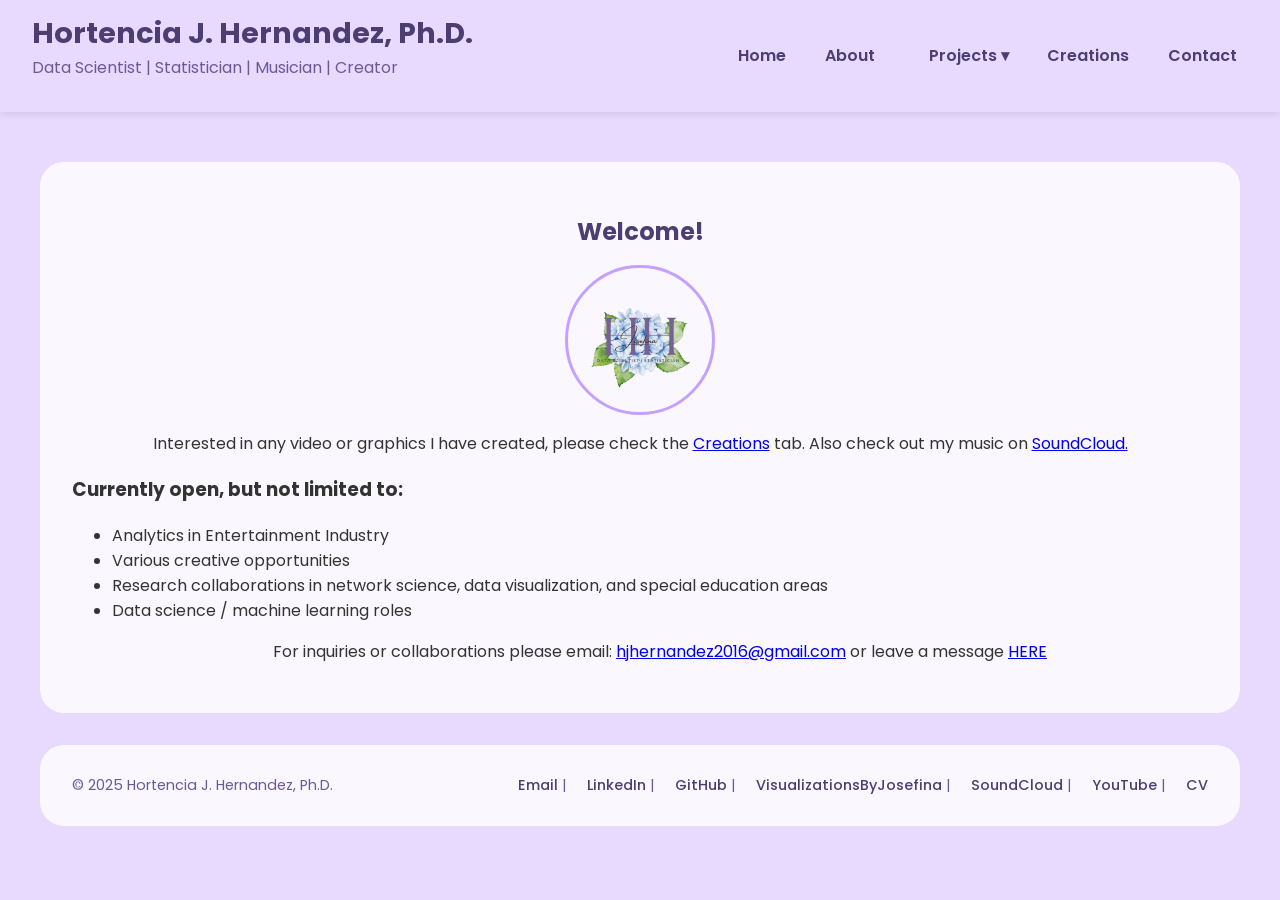
<file: index.html>
<html lang="en">
<head>
  <meta charset="UTF-8" />
  <meta name="viewport" content="width=device-width, initial-scale=1.0" />
  <title>Hortencia J. Hernandez, Ph.D. | Home</title>
  <link rel="stylesheet" href="style.css" />
  <link href="https://fonts.googleapis.com/css2?family=Poppins:wght@400;600&display=swap" rel="stylesheet">
</head>
<body>
<header>
  <div class="header-left">
    <h1>Hortencia J. Hernandez, Ph.D.</h1>
    <p class="subtitle">Data Scientist | Statistician | Musician | Creator</p>
  </div>

  <nav>
    <ul>
      <li><a href="index.html">Home</a></li>
      <li><a href="about.html">About</a></li>
      <li class="dropdown">
  <li class="dropdown">
        <a href="projects.html">Projects ▾</a>
        <ul class="dropdown-menu">
          <li><a href="projects.html#publications">Publications</a></li>
          <li><a href="projects.html#academic">Academic</a></li>
          <li><a href="projects.html#personal">Personal</a></li>
        </ul>
      </li>

      <li><a href="graphics.html">Creations</a></li>
      <li><a href="contact.html">Contact</a></li>
    </ul>
  </nav>
</header>


  <main>
    <section class="intro">
      <h2>Welcome!</h2>
      <img src="assets/images/Josefina - 2.PNG" alt="LOGO" class="profile-pic">

      <p>
        Interested in any video or graphics I have created, please check the <a href="graphics.html">Creations</a> tab. Also check out my music on <a href="https://soundcloud.com/musicadejosefina" target="_blank">SoundCloud. </a> 
        

<h3>Currently open, but not limited to:</h3>
        <ul>
          <li>Analytics in Entertainment Industry</li>
          <li>Various creative opportunities</li>
          <li>Research collaborations in network science, data visualization, and special education areas</li>
          <li>Data science / machine learning roles</li>
        <p>For inquiries or collaborations please email: <a href="mailto:hjhernandez2016@gmail.com">hjhernandez2016@gmail.com</a> or leave a message <a href="contact.html"> HERE</a> </p>
        
      </p>
    </section>
  </main>

<footer>
  <p>© 2025 Hortencia J. Hernandez, Ph.D.</p>
  <div class="footer-links">
    <a href="mailto:hjhernandez2016@gmail.com">Email</a> |
    <a href="https://www.linkedin.com/in/hortencia-hernandez" target="_blank">LinkedIn </a> |
    <a href="https://github.com/hjhernandez3" target="_blank"> GitHub </a> |
    <a href="https://visualizationsbyjosefina.com" target="_blank">VisualizationsByJosefina </a> |
    <a href="https://soundcloud.com/musicadejosefina" target="_blank">SoundCloud </a> |
    <a href="https://www.youtube.com/@creacionesdejosefina" target="_blank">YouTube </a> |
  <a href="assets/docs/CV-HHernandez.pdf" target="_blank">CV </a>
  </div>
</footer>

</body>
</html>
</file>
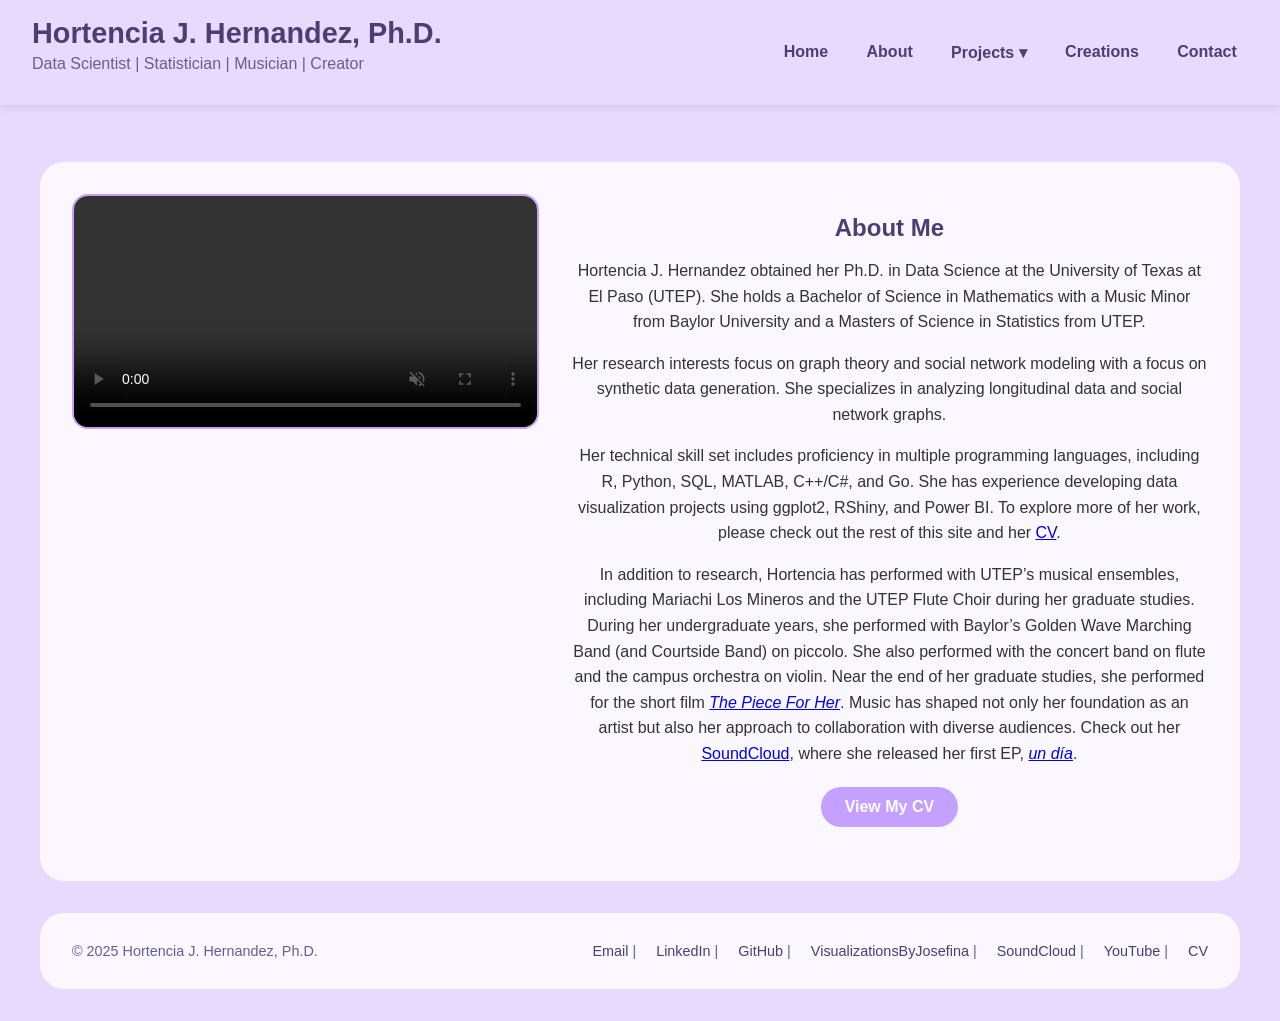
<file: about.html>
<html lang="en">
<head>
  <meta charset="UTF-8" />
  <meta name="viewport" content="width=device-width, initial-scale=1.0" />
  <title>About | Hortencia J. Hernandez, Ph.D.</title>
  <link rel="stylesheet" href="style.css" />
</head>
<body>
<header>
  <div class="header-left">
    <h1>Hortencia J. Hernandez, Ph.D.</h1>
    <p class="subtitle">Data Scientist | Statistician | Musician | Creator</p>
  </div>

  <nav>
    <ul>
      <li><a href="index.html">Home</a></li>
      <li><a href="about.html">About</a></li>
     <li class="dropdown">
        <a href="projects.html">Projects ▾</a>
        <ul class="dropdown-menu">
          <li><a href="projects.html#publications">Publications</a></li>
          <li><a href="projects.html#academic">Academic</a></li>
          <li><a href="projects.html#personal">Personal</a></li>
        </ul>
      </li>

      <li><a href="graphics.html">Creations</a></li>
      <li><a href="contact.html">Contact</a></li>
    </ul>
  </nav>
</header>


</div>

<main>
  <section class="about">
    <div class="about-flex">

      <!-- Left column: video -->
      <div class="media-container">
  <video class="about-video" autoplay muted loop controls>
    <source src="assets/videos/HortenciaGrad.mp4" type="video/mp4">
    Your browser does not support the video tag.
  </video>
</div>

      <!-- Right column: all text content -->
      <div class="text-container">
        <h2>About Me</h2>
        <p>
          Hortencia J. Hernandez obtained her Ph.D. in Data Science at the University of Texas at El Paso (UTEP). 
          She holds a Bachelor of Science in Mathematics with a Music Minor from Baylor University 
          and a Masters of Science in Statistics from UTEP.
        </p>

        <p>
          Her research interests focus on graph theory and social network modeling with a focus on synthetic data generation. 
          She specializes in analyzing longitudinal data and social network graphs.
        </p>

        <p>
          Her technical skill set includes proficiency in multiple programming languages, including R, Python, SQL, MATLAB, C++/C#, and Go. She has experience developing data visualization projects using ggplot2, RShiny, and Power BI. To explore more of her work, please check out the rest of this site and her <a href="assets/docs/CV-HHernandez.pdf" target="_blank">CV</a>.
        </p>

        <p>
          In addition to research, Hortencia has performed with UTEP’s musical ensembles, including Mariachi Los Mineros and the UTEP Flute Choir during her graduate studies. During her undergraduate years, she performed with Baylor’s Golden Wave Marching Band (and Courtside Band) on piccolo. She also performed with the concert band on flute and the campus orchestra on violin. Near the end of her graduate studies, she performed for the short film <a href="https://youtu.be/jVCEESvTZrA?si=VWpi8C4lBnnSu9r3" target="_blank"><em>The Piece For Her</em></a>.
          Music has shaped not only her foundation as an artist but also her approach to collaboration with diverse audiences. Check out her <a href="https://soundcloud.com/musicadejosefina" target="_blank">SoundCloud</a>, where she released her first EP, <a href="https://on.soundcloud.com/PuwFQcMLRXr0HJtmc0" target="_blank"><em>un día</em></a>.
        </p>
<div class="cv-button-container">
  <a href="assets/docs/CV-HHernandez.pdf" target="_blank" class="download-cv">
    View My CV
  </a>
</div>

      </div> 
  
    </div> 

  </section>
</main>


<footer>
  <p>© 2025 Hortencia J. Hernandez, Ph.D.</p>
  <div class="footer-links">
    <a href="mailto:hjhernandez2016@gmail.com">Email</a> |
    <a href="https://www.linkedin.com/in/hortencia-hernandez" target="_blank">LinkedIn </a> |
    <a href="https://github.com/hjhernandez3" target="_blank"> GitHub </a> |
    <a href="https://visualizationsbyjosefina.com" target="_blank">VisualizationsByJosefina </a> |
    <a href="https://soundcloud.com/musicadejosefina" target="_blank">SoundCloud </a> |
    <a href="https://www.youtube.com/@creacionesdejosefina" target="_blank">YouTube </a> |
    <a href="assets/docs/CV-HHernandez.pdf" target="_blank">CV </a>
  </div>
</footer>
</body>
</html>
</file>
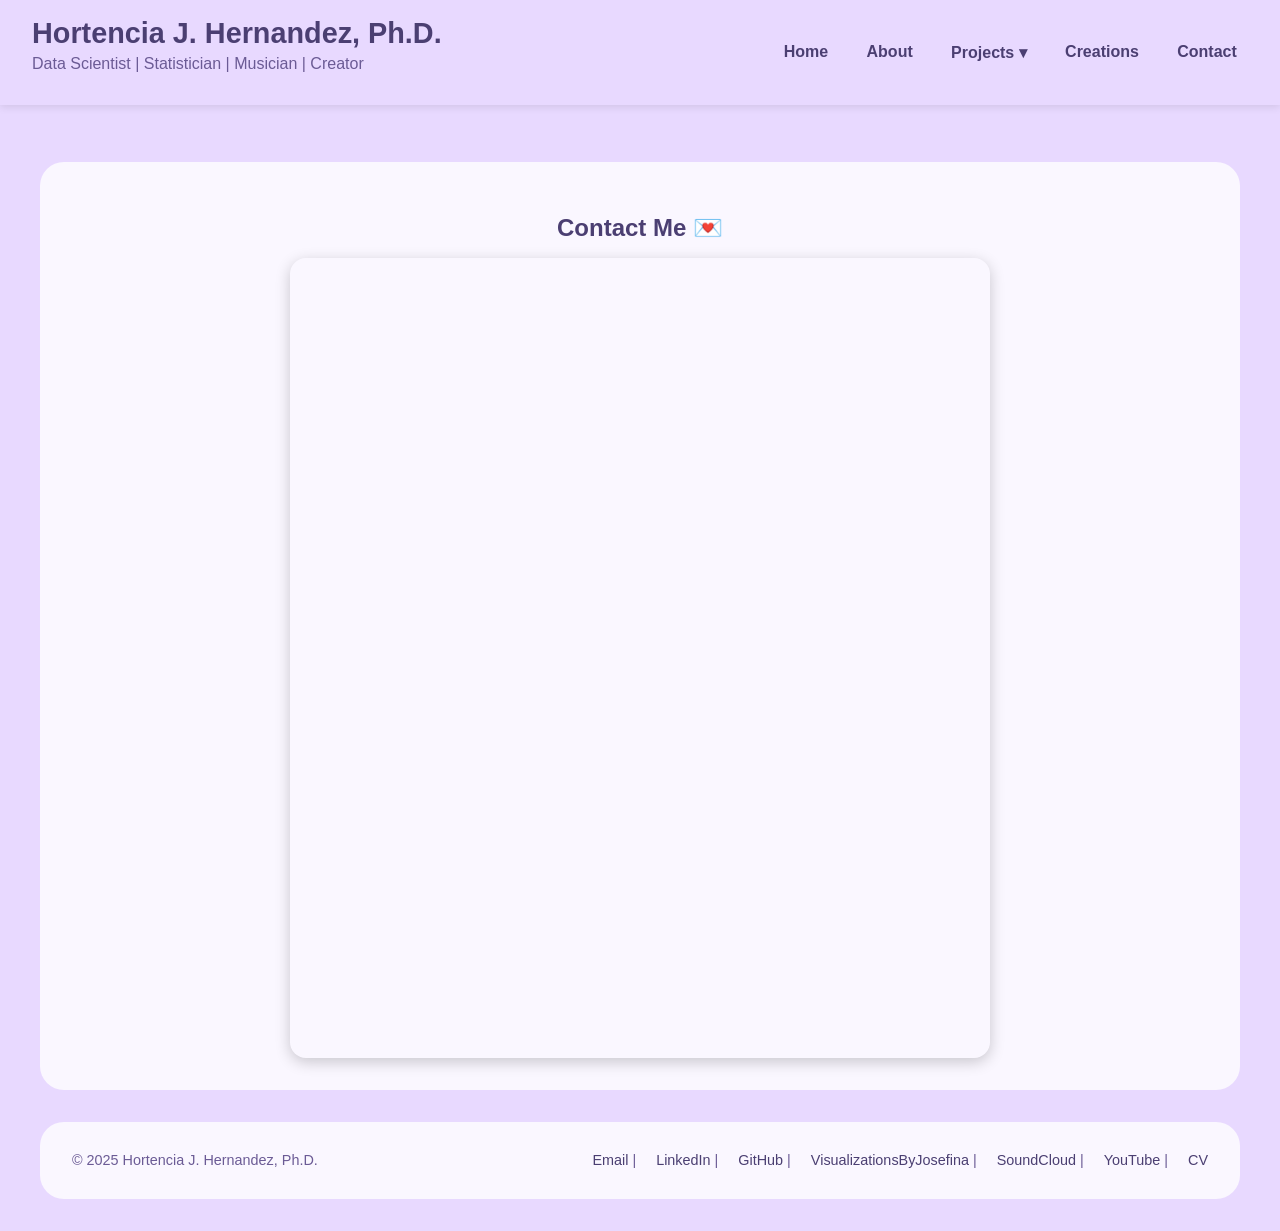
<file: contact.html>
<html lang="en">
<head>
  <meta charset="UTF-8" />
  <meta name="viewport" content="width=device-width, initial-scale=1.0" />
  <title>Contact | Hortencia J. Hernandez, Ph.D.</title>
  <link rel="stylesheet" href="style.css" />
</head>
<body>
<header>
  <div class="header-left">
    <h1>Hortencia J. Hernandez, Ph.D.</h1>
    <p class="subtitle">Data Scientist | Statistician | Musician | Creator</p>
  </div>

  <nav>
    <ul>
      <li><a href="index.html">Home</a></li>
      <li><a href="about.html">About</a></li>
      <li class="dropdown">
        <a href="projects.html">Projects ▾</a>
        <ul class="dropdown-menu">
          <li><a href="projects.html#publications">Publications</a></li>
          <li><a href="projects.html#academic">Academic</a></li>
          <li><a href="projects.html#personal">Personal</a></li>
        </ul>
      </li>

      <li><a href="graphics.html">Creations</a></li>
      <li><a href="contact.html">Contact</a></li>

    </ul>
  </nav>
</header>


 <main>
  <section class="contact">
    <h2>Contact Me 💌</h2>
    <div class="contact-form">
      <div class="iframe-container">
        <iframe 
          src="https://docs.google.com/forms/d/e/1FAIpQLSdazLDhF3hNSsPwZ6LwVsHf4ILPmjai6CXIT6WVQNWlyW_o1w/viewform?embedded=true" 
          width="100%" 
          height="800" 
          frameborder="0" 
          marginheight="0" 
          marginwidth="0">
          Loading…
        </iframe>
      </div>
    </div>
  </section>
</main>

<footer>
  <p>© 2025 Hortencia J. Hernandez, Ph.D.</p>
  <div class="footer-links">
    <a href="mailto:hjhernandez2016@gmail.com">Email</a> |
    <a href="https://www.linkedin.com/in/hortencia-hernandez" target="_blank">LinkedIn </a> |
    <a href="https://github.com/hjhernandez3" target="_blank"> GitHub </a> |
    <a href="https://visualizationsbyjosefina.com" target="_blank">VisualizationsByJosefina </a> |
    <a href="https://soundcloud.com/musicadejosefina" target="_blank">SoundCloud </a> |
    <a href="https://www.youtube.com/@creacionesdejosefina" target="_blank">YouTube </a> |
    <a href="assets/docs/CV-HHernandez.pdf" target="_blank">CV </a>
  </div>
</footer>

</body>
</html>
</file>
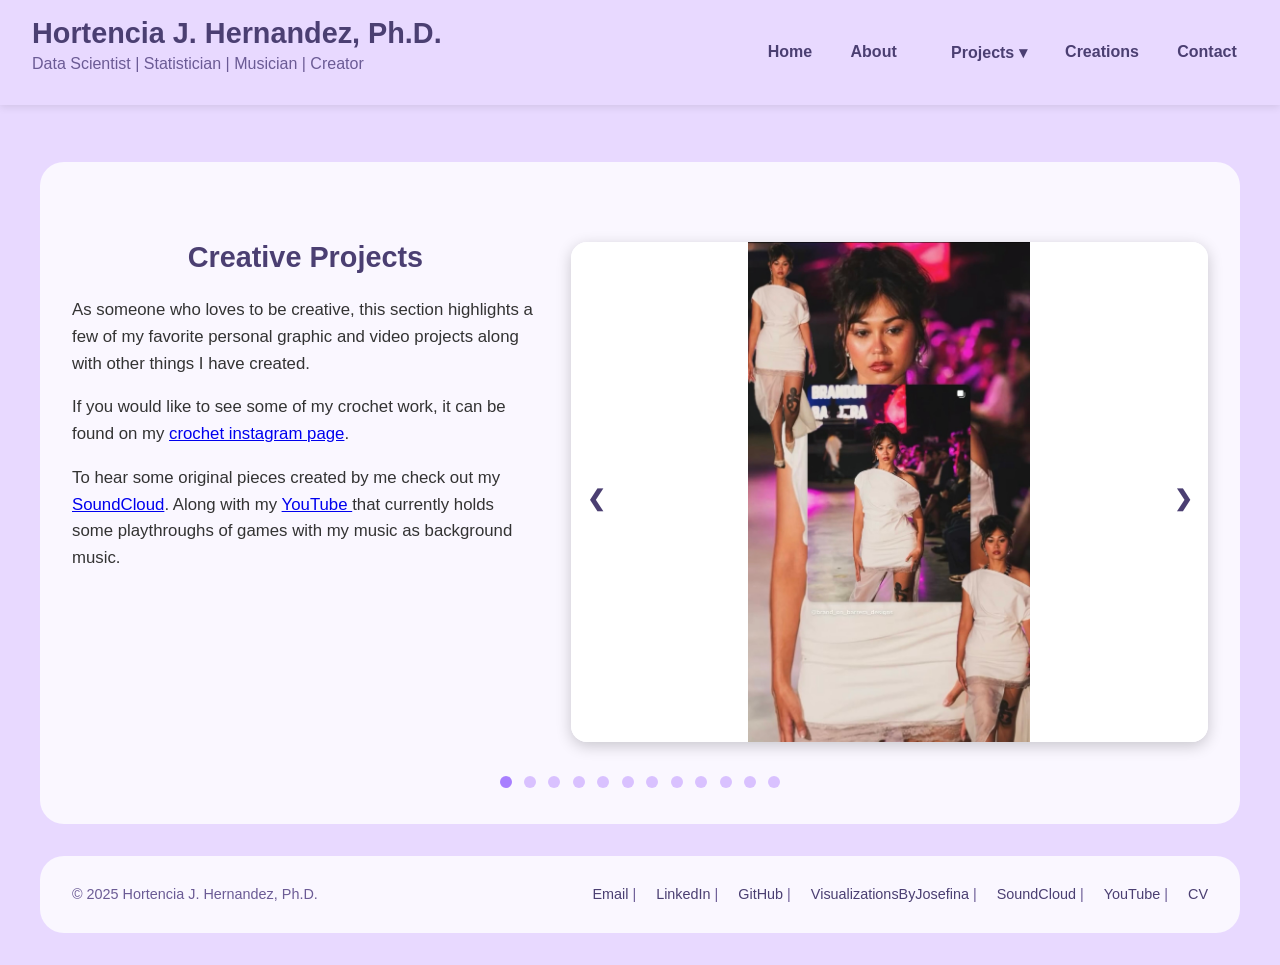
<file: graphics.html>
<html lang="en">
<head>
  <meta charset="UTF-8" />
  <meta name="viewport" content="width=device-width, initial-scale=1.0" />
  <title>About | Hortencia J. Hernandez, Ph.D.</title>
  <link rel="stylesheet" href="style.css" />
</head>

<script>
let slideIndex = 0;
let slideTimer = null;

function showSlide(n) {
  const slides = document.getElementsByClassName("slide");
  const dots = document.getElementsByClassName("dot");

  // wrap around
  if (n > slides.length) slideIndex = 1;
  else if (n < 1) slideIndex = slides.length;
  else slideIndex = n;

  // hide all slides and pause any videos
  for (let i = 0; i < slides.length; i++) {
    slides[i].style.display = "none";
    const video = slides[i].querySelector("video");
    if (video) {
      video.pause();
      video.currentTime = 0; // reset
    }
  }

  // clear active dots
  for (let i = 0; i < dots.length; i++) {
    dots[i].classList.remove("active");
  }

  // show current slide
  const currentSlide = slides[slideIndex - 1];
  currentSlide.style.display = "block";
  dots[slideIndex - 1].classList.add("active");

  // if it's a video, play it and move next after it ends
  const currentVideo = currentSlide.querySelector("video");
  if (currentVideo) {
    currentVideo.play();
    currentVideo.onended = () => nextSlide(); // go next when finished
    resetTimer(currentVideo.duration * 1000 || 10000); // fallback if duration not known
  } else {
    resetTimer(5000); 
  }
}

function nextSlide() {
  showSlide(slideIndex + 1);
}

function prevSlide() {
  showSlide(slideIndex - 1);
}

// reset the auto timer
function resetTimer(time) {
  clearTimeout(slideTimer);
  slideTimer = setTimeout(nextSlide, time);
}

// Manual navigation handlers (these override the timer)
function plusSlides(n) {
  clearTimeout(slideTimer);
  showSlide(slideIndex + n);
}

function currentSlide(n) {
  clearTimeout(slideTimer);
  showSlide(n);
}

// start automatically
document.addEventListener("DOMContentLoaded", () => showSlide(1));
</script>




<header>
  <div class="header-left">
    <h1>Hortencia J. Hernandez, Ph.D.</h1>
    <p class="subtitle">Data Scientist | Statistician | Musician | Creator</p>
  </div>

  <nav>
    <ul>
      <li><a href="index.html">Home</a></li>
      <li><a href="about.html">About</a></li>
      <li class="dropdown">
  <li class="dropdown">
        <a href="projects.html">Projects ▾</a>
        <ul class="dropdown-menu">
          <li><a href="projects.html#publications">Publications</a></li>
          <li><a href="projects.html#academic">Academic</a></li>
          <li><a href="projects.html#personal">Personal</a></li>
        </ul>
      </li>

      <li><a href="graphics.html">Creations</a></li>
      <li><a href="contact.html">Contact</a></li>
    </ul>
  </nav>
</header>

<main>
  <section class="graphics">
    <div class="graphics-flex">
      
      <!-- Left side: description -->
      <div class="graphics-text">
        <h2>Creative Projects</h2>
        <p>
          As someone who loves to be creative, this section highlights a few of my favorite personal graphic and video projects along with other things I have created. 
        </p>
        
        <p>
          If you would like to see some of my crochet work, it can be found on my <a href="https://www.instagram.com/creaciones.de.josefina?igsh=MTdzdmQxODY4OTludg==" target="_blank">crochet instagram page</a>.
        </p>
        
        <p>
          To hear some original pieces created by me check out my <a href="https://soundcloud.com/musicadejosefina" target="_blank">SoundCloud</a>. Along with my <a href="https://www.youtube.com/@creacionesdejosefina" target="_blank">YouTube </a> that currently holds some playthroughs of games with my music as background music. 
        </p>
        
        
      </div>

      <!-- Right side: slideshow -->
      <div class="slideshow-container">
        <!-- 1 -->
        <div class="slide fade">
          <img src="assets/images/Nyelle_Model.jpg" alt="Nyelle_Model" class="slide-img">
        </div>
        <!-- 2 -->
        <div class="slide fade">
          <img src="assets/images/Nyelle_Photoshoot.jpg" alt="Nyelle_Photoshoot" class="slide-img">
        </div>
        <!-- 3 -->
        <div class="slide fade">
          <img src="assets/images/Nyelle_Angel.png" alt="Nyelle_Photoshoot" class="slide-img">
        </div>
        <!-- 11 -->
        <div class="slide fade">
          <img src="assets/images/nyelle_model_abkdco_black_friday.jpg" alt="the8_Mix" class="slide-img">
        </div>
        <!-- 12 -->
        <div class="slide fade">
          <img src="assets/images/nyelle_model_abkdco.jpg" alt="the8_Mix" class="slide-img">
        </div>
        <!-- 4 -->
        <div class="slide fade">
          <img src="assets/images/the8.jpg" alt="the8_Mix" class="slide-img">
        </div>
        <!-- 5 -->
        <div class="slide fade">
          <video class="slide-video" autoplay controls muted loop>
            <source src="assets/videos/CxM.mp4" type="video/mp4">
            Your browser does not support the video tag.
          </video>
        </div>
        <!-- 6 -->
        <div class="slide fade">
          <img src="assets/images/creacionesJosefinaEarrings1.JPG" alt="JosefinaCrochetEarrings1" class="slide-img">
        </div>
        <!-- 7 -->
                <div class="slide fade">
          <video class="slide-video" autoplay controls muted loop>
            <source src="assets/videos/Rosalia_Berghain.mp4" type="video/mp4">
            Your browser does not support the video tag.
          </video>
          </div>
          <!-- 8 -->
        <div class="slide fade">
          <img src="assets/images/Hortencia_Flute.jpg" alt="HortenciaFlute" class="slide-img">
        </div>
        <!-- 9 -->
          <div class="slide fade">
          <video class="slide-video" autoplay controls muted loop>
            <source src="assets/videos/last_mariachi_UTEP_gig.mp4" type="video/mp4">
            Your browser does not support the video tag.
          </video>
        </div>
        <!-- 10 -->
        <div class="slide fade">
          <img src="assets/images/Josefina - 2.PNG" alt="LOGO" class="slide-img">
        </div>

        <!-- Buttons -->
        <a class="prev" onclick="plusSlides(-1)">&#10094;</a>
        <a class="next" onclick="plusSlides(1)">&#10095;</a>

        
      </div>
    </div>

    <!-- Dots (navigation circles) -->
    <div class="dots" style="text-align:center">
      <span class="dot" onclick="currentSlide(1)"></span>
      <span class="dot" onclick="currentSlide(2)"></span>
      <span class="dot" onclick="currentSlide(3)"></span>
      <span class="dot" onclick="currentSlide(4)"></span>
      <span class="dot" onclick="currentSlide(5)"></span>
      <span class="dot" onclick="currentSlide(6)"></span>
      <span class="dot" onclick="currentSlide(7)"></span>
      <span class="dot" onclick="currentSlide(8)"></span>
      <span class="dot" onclick="currentSlide(9)"></span>
      <span class="dot" onclick="currentSlide(10)"></span>
      <span class="dot" onclick="currentSlide(11)"></span>
      <span class="dot" onclick="currentSlide(12)"></span>
    </div>
  </section>
</main>


<footer>
  <p>© 2025 Hortencia J. Hernandez, Ph.D.</p>
  <div class="footer-links">
    <a href="mailto:hjhernandez2016@gmail.com"> Email </a>
    | <a href="https://www.linkedin.com/in/hortencia-hernandez" target="_blank"> LinkedIn </a>
    |<a href="https://github.com/hjhernandez3" target="_blank"> GitHub </a> 
    | <a href="https://visualizationsbyjosefina.com" target="_blank"> VisualizationsByJosefina </a> 
    | <a href="https://soundcloud.com/musicadejosefina" target="_blank"> SoundCloud </a> 
    | <a href="https://www.youtube.com/@creacionesdejosefina" target="_blank"> YouTube </a>
    | <a href="assets/docs/CV-HHernandez.pdf" target="_blank"> CV </a>
  </div>
</footer>

</body>
</html>
</file>
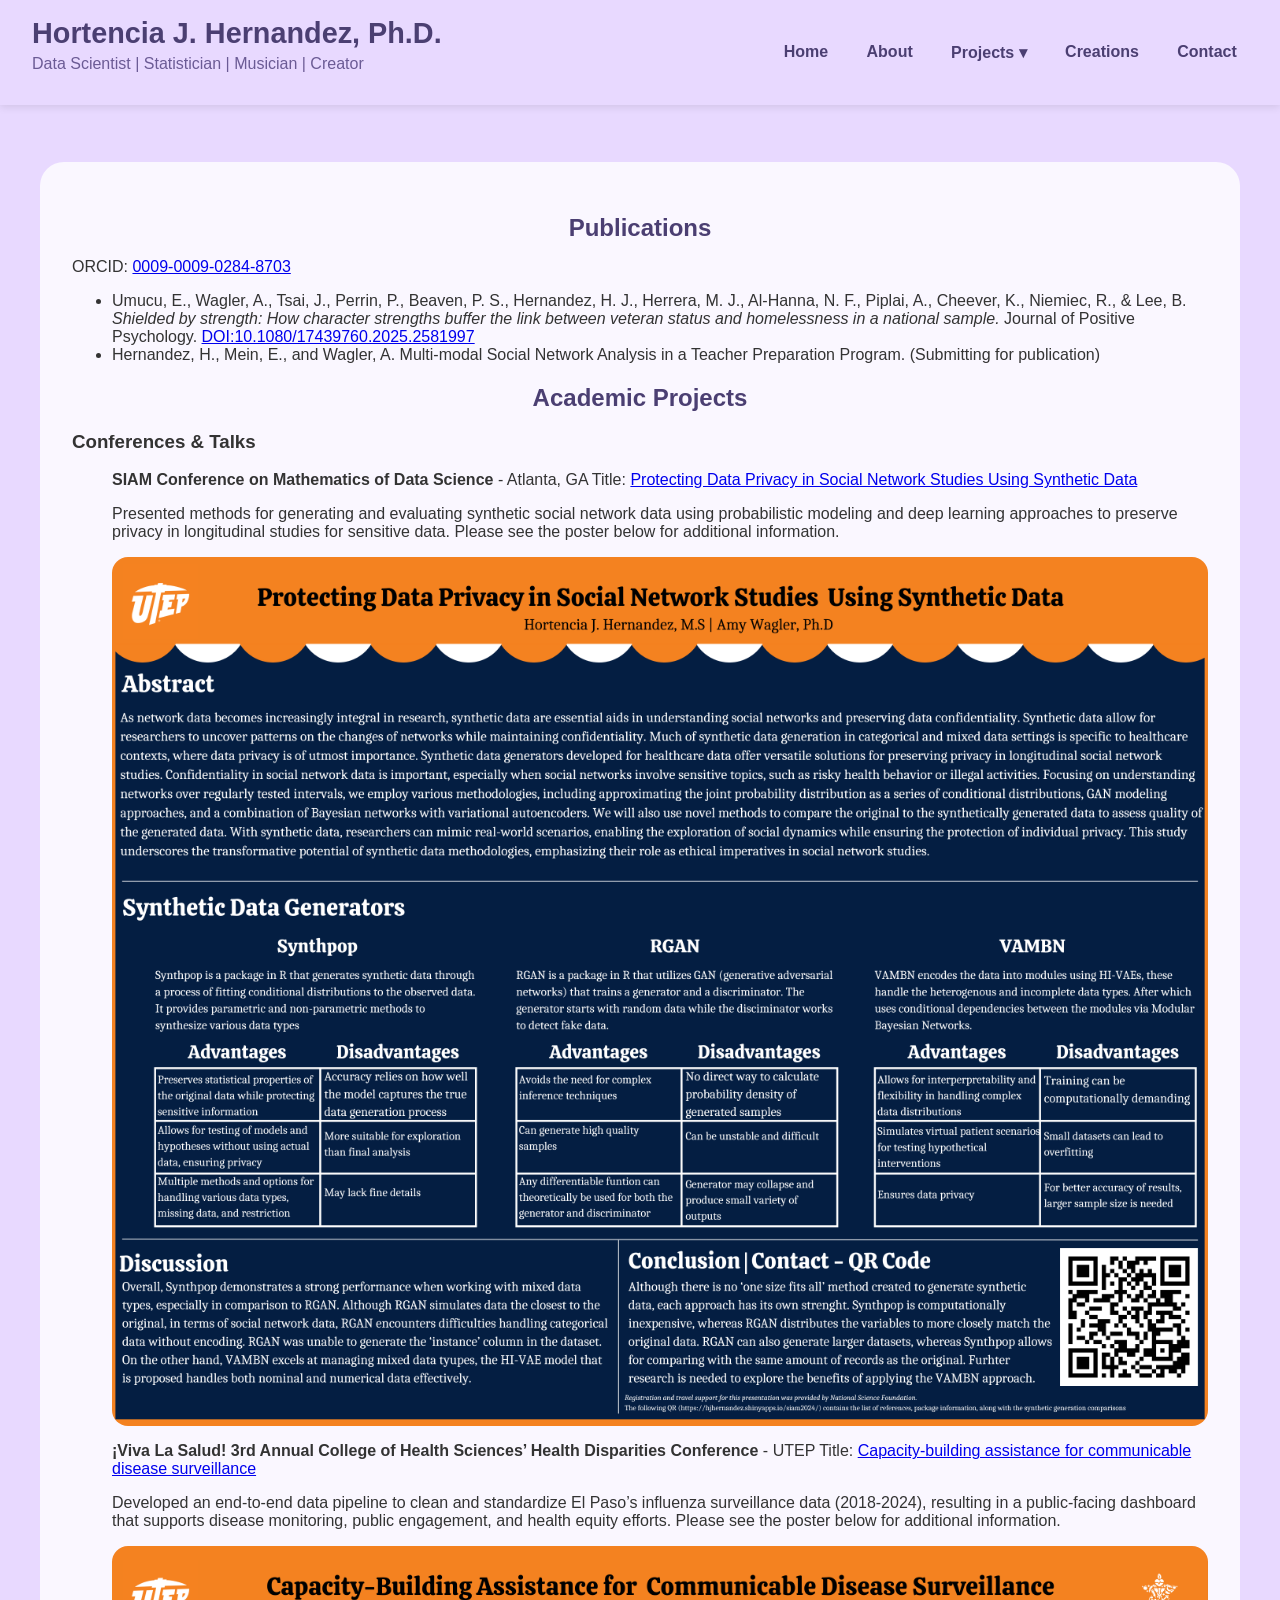
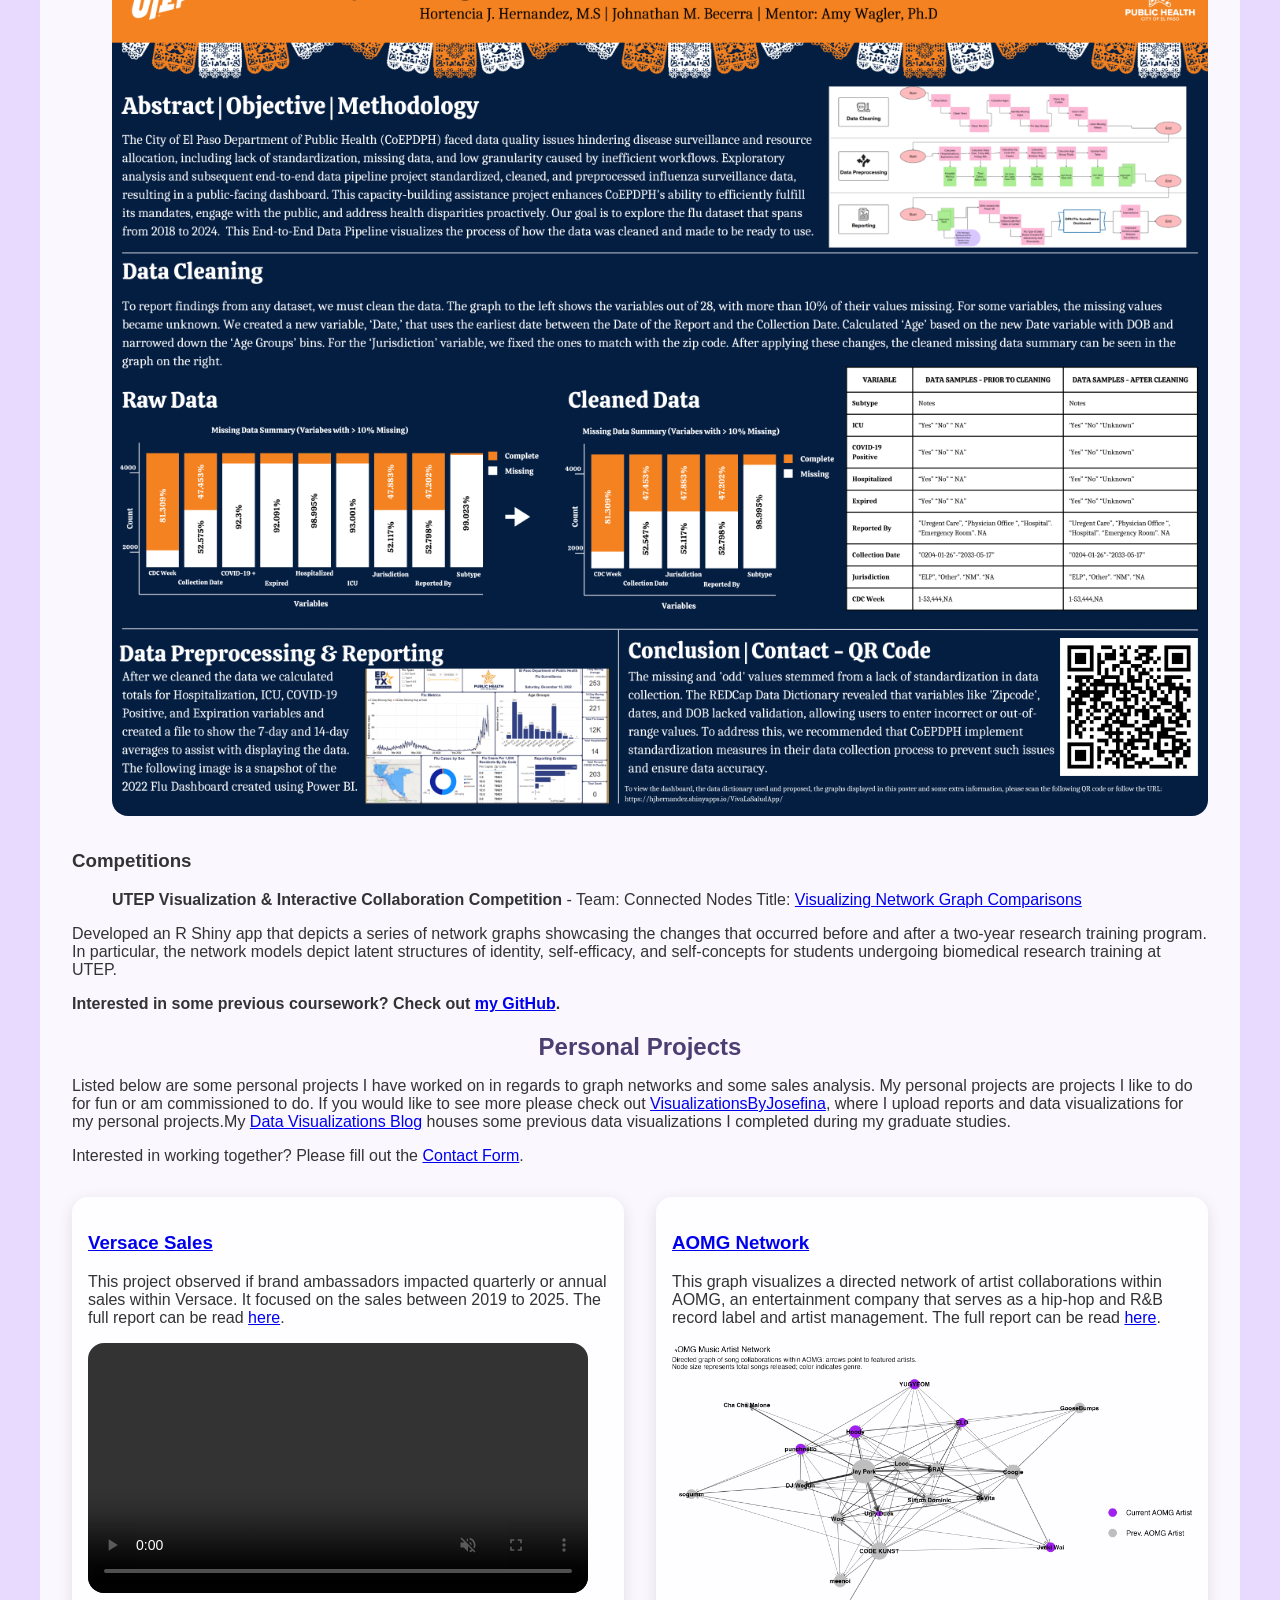
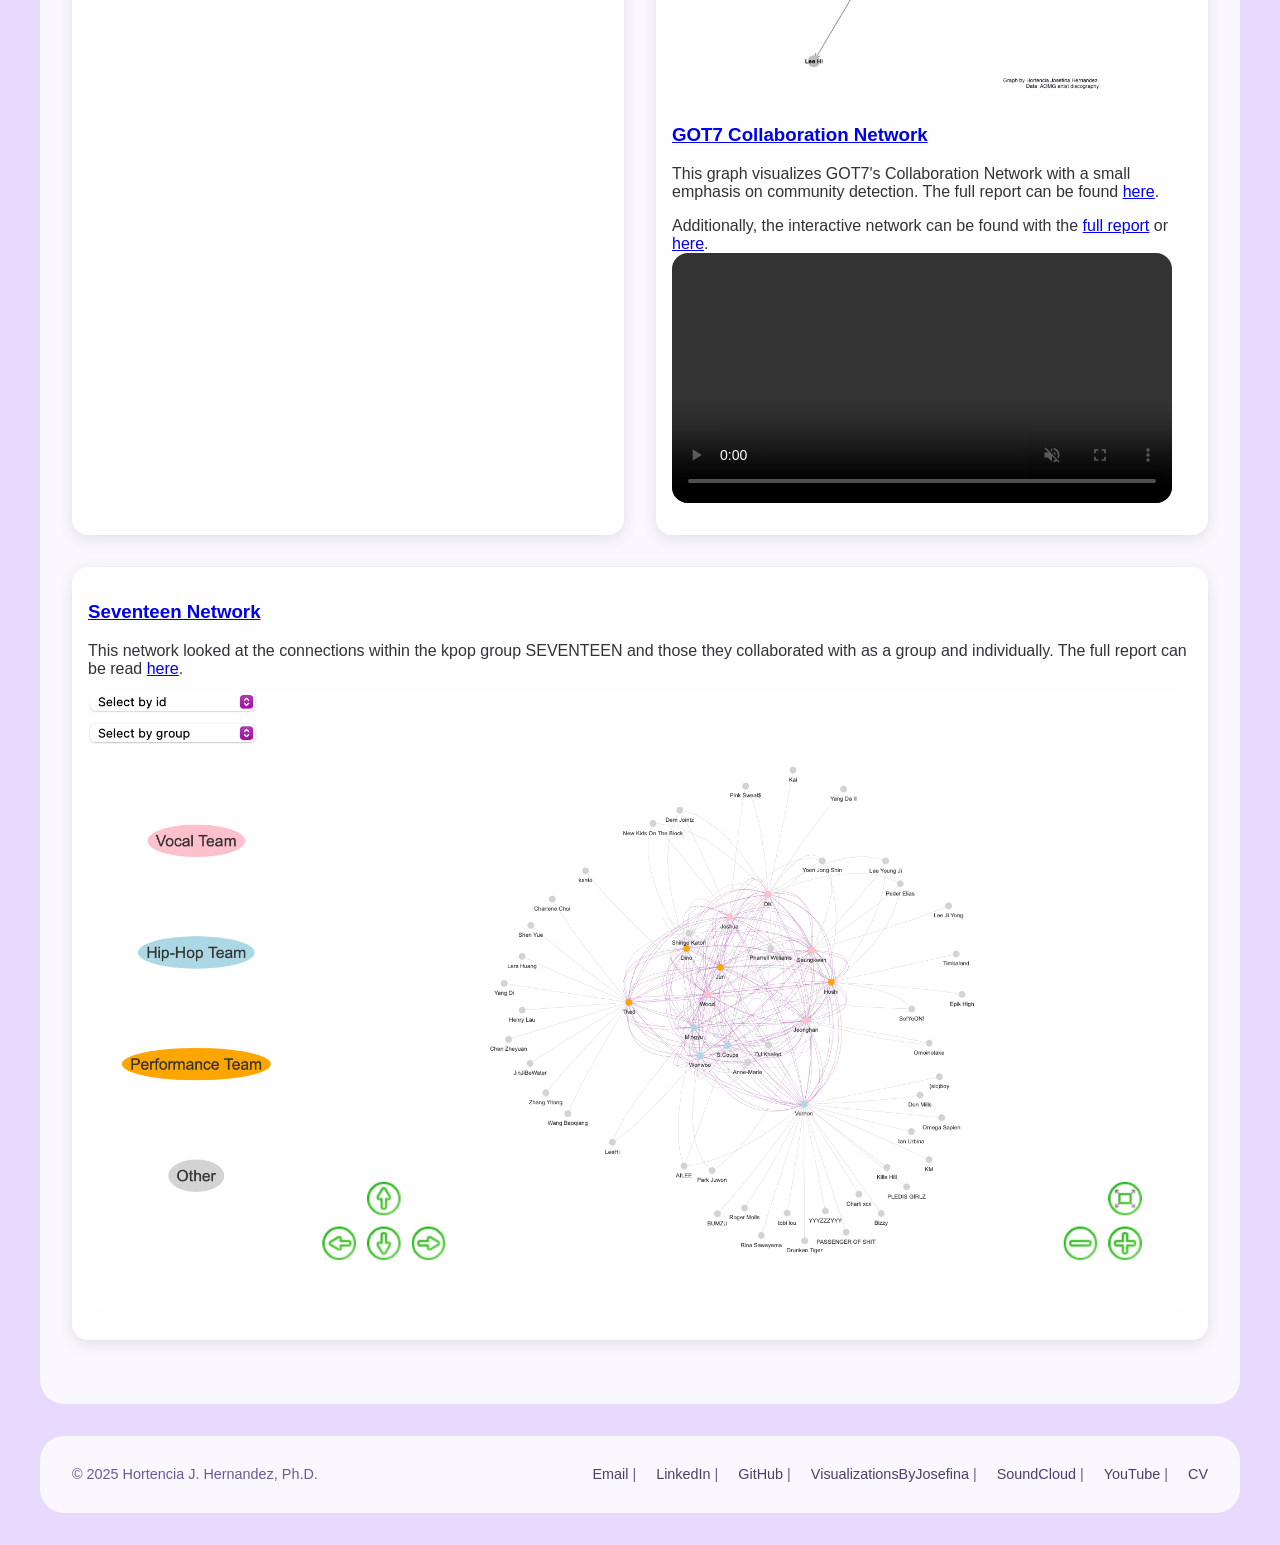
<file: projects.html>
<html lang="en">
<head>
  <meta charset="UTF-8" />
  <meta name="viewport" content="width=device-width, initial-scale=1.0" />
  <title>About | Hortencia J. Hernandez, Ph.D.</title>
  <link rel="stylesheet" href="style.css" />
</head>
<body>
<header>
  <div class="header-left">
    <h1>Hortencia J. Hernandez, Ph.D.</h1>
    <p class="subtitle">Data Scientist | Statistician | Musician | Creator</p>
  </div>

  <nav>
    <ul>
      <li><a href="index.html">Home</a></li>
      <li><a href="about.html">About</a></li>
      <li class="dropdown">
        <a href="projects.html">Projects ▾</a>
        <ul class="dropdown-menu">
          <li><a href="projects.html#publications">Publications</a></li>
          <li><a href="projects.html#academic">Academic</a></li>
          <li><a href="projects.html#personal">Personal</a></li>
        </ul>
      </li>

      <li><a href="graphics.html">Creations</a></li>
      <li><a href="contact.html">Contact</a></li>
    </ul>
  </nav>
</header>


</div>

<main>
  <section class="projects">


        
        </ul>
        <h2 id="publications">Publications</h2>
        <p>ORCID: <a href="https://orcid.org/0009-0009-0284-8703" target="_blank">0009-0009-0284-8703</a></p>
<ul>
  <li>Umucu, E., Wagler, A., Tsai, J., Perrin, P., Beaven, P. S., Hernandez, H. J., Herrera, M. J., Al-Hanna, N. F., Piplai, A., Cheever, K., Niemiec, R., & Lee, B. <em>Shielded by strength: How character strengths buffer the link between veteran status and homelessness in a national sample.</em> Journal of Positive Psychology. <a href="https://doi.org/10.1080/17439760.2025.2581997" target="_blank">DOI:10.1080/17439760.2025.2581997</a>
</li>
<li>Hernandez, H., Mein, E., and Wagler, A. Multi-modal Social Network Analysis in a Teacher Preparation Program. (Submitting for publication)</li>
</ul>
<h2 id="academic">Academic Projects</h2>
        <h3>Conferences & Talks</h3>
        <ul>
          
            <strong>SIAM Conference on Mathematics of Data Science</strong> - Atlanta, GA  
          
          Title: <a href="https://hjhernandez.shinyapps.io/siam2024/" target="_blank">Protecting Data Privacy in Social Network Studies Using Synthetic Data</a>
          
         <p> Presented methods for generating and evaluating synthetic social network data using probabilistic modeling and deep learning approaches to preserve privacy in longitudinal studies for sensitive data. Please see the poster below for additional information. </p>
         
            
      <a href="https://hjhernandez.shinyapps.io/siam2024/" target="_blank"><img src="assets/images/SIAM POSTER.png" alt="SIAM POSTER" class="project-image"></a>
            <strong>¡Viva La Salud! 3rd Annual College of Health Sciences’ Health Disparities Conference</strong> - UTEP  
          
          Title: <a href="https://hjhernandez.shinyapps.io/VivaLaSaludApp/" target="_blank">Capacity-building assistance for communicable disease surveillance</a>
          <p>Developed an end-to-end data pipeline to clean and standardize El Paso’s influenza surveillance data (2018-2024), resulting in a public-facing dashboard that supports disease monitoring, public engagement, and health equity efforts. Please see the poster below for additional information. </p>
          <a href="https://hjhernandez.shinyapps.io/VivaLaSaludApp/" target="_blank"><img src="assets/images/Viva.png" alt="VIVA POSTER" class="project-image"></a>
        </ul>

        <h3>Competitions</h3>
        <ul>
          
            <strong>UTEP Visualization & Interactive Collaboration Competition</strong> - Team: Connected Nodes  
            
          
          Title: <a href="https://hjhernandez.shinyapps.io/DataVis/" target="_blank">Visualizing Network Graph Comparisons</a>
        </ul>
        <p>Developed an R Shiny app that depicts a series of network graphs showcasing the changes that occurred before and after a two-year research training program. In particular, the network models depict latent structures of identity, self-efficacy, and self-concepts for students undergoing biomedical research training at UTEP.</p>
        <strong>Interested in some previous coursework? Check out <a href="https://github.com/hjhernandez3/Prev_Class_Work" target="_blank">my GitHub</a>.</strong>
        

<h2 id="personal">Personal Projects</h2>
<p>Listed below are some personal projects I have worked on in regards to graph networks and some sales analysis. My personal projects are projects I like to do for fun or am commissioned to do. If you would like to see more please check out <a href="https://visualizationsbyjosefina.com" target="_blank">VisualizationsByJosefina</a>, where I upload reports and data visualizations for my personal projects.My <a href="https://hjhernandezdataviz.blogspot.com/" target="_blank">Data Visualizations Blog</a> houses some previous data visualizations I completed during my graduate studies.</p>

<p>Interested in working together? Please fill out the <a href="contact.html">Contact Form</a>.</p>
        <div class="project-container">
  <!-- Versace Sales Project -->
  <div class="project">
    <h3><a href="https://visualizationsbyjosefina.com/2025/10/27/versace/" target="_blank">Versace Sales</a></h3>
    <p>This project observed if brand ambassadors impacted quarterly or annual sales within Versace. It focused on the sales between 2019 to 2025. The full report can be read <a href="https://visualizationsbyjosefina.com/2025/10/27/versace/" target="_blank">here</a>.</p>
    <video class="project-video" autoplay muted loop controls>
      <source src="assets/videos/Versace_Sales.mp4" type="video/mp4">
      Your browser does not support the video tag.
    </video>
    
  </div>

  <!--Network Project -->
  <div class="project">
    <h3><a href="https://visualizationsbyjosefina.com/2025/09/17/aomg-final-project/" target="_blank">AOMG Network</a></h3>
    
    <p>This graph visualizes a directed network of artist collaborations within AOMG, an entertainment company that serves as a hip-hop and R&B record label and artist management. The full report can be read <a href="https://visualizationsbyjosefina.com/2025/09/17/aomg-final-project/" target="_blank">here</a>.</p>
    <a href="https://hjhernandez3.github.io/AOMG_project/" target="_blank">
      <img src="assets/images/AOMG_graph.png" alt="AOMG Network Screenshot" class="project-image">
    </a>
    <h3><a href="https://visualizationsbyjosefina.com/2025/11/23/got7-more-like-got-you/" target="_blank">GOT7 Collaboration Network</a></h3>
    
    <p>This graph visualizes GOT7's Collaboration Network with a small emphasis on community detection. The full report can be found <a href="https://visualizationsbyjosefina.com/2025/11/23/got7-more-like-got-you/" target="_blank">here</a>.</p> Additionally, the interactive network can be found with the <a href="https://visualizationsbyjosefina.com/2025/11/23/got7-more-like-got-you/" target="_blank">full report</a> or <a href="https://hjhernandez3.github.io/got7_network/" target="_blank"> here</a>.
    
      <video class="project-video" autoplay muted loop controls>
      <source src="assets/videos/got7_net.mp4" type="video/mp4">
      Your browser does not support the video tag.
    </video>
    
      
  </div>

  
  <div class="project">
    <h3><a href="https://visualizationsbyjosefina.com/2025/06/17/seventeen-network/" target="_blank">Seventeen Network</a></h3>
    <p>This network looked at the connections within the kpop group SEVENTEEN and those they collaborated with as a group and individually. The full report can be read <a href="https://visualizationsbyjosefina.com/2025/06/17/seventeen-network/" target="_blank">here</a>.</p>
    <a href="https://hjhernandez3.github.io/seventeen_network/" target="_blank">
      <img src="assets/images/SEVENTEEN_NETWORK_SS.png" alt="SEVENTEEN Network Screenshot" class="project-image">
    </a>
    
    
  </div>
</div>
        


  </section>
</main>


<footer>
  <p>© 2025 Hortencia J. Hernandez, Ph.D.</p>
  <div class="footer-links">
    <a href="mailto:hjhernandez2016@gmail.com">Email</a> |
    <a href="https://www.linkedin.com/in/hortencia-hernandez" target="_blank">LinkedIn </a> |
    <a href="https://github.com/hjhernandez3" target="_blank"> GitHub </a> |
    <a href="https://visualizationsbyjosefina.com" target="_blank">VisualizationsByJosefina </a> |
    <a href="https://soundcloud.com/musicadejosefina" target="_blank">SoundCloud </a> |
    <a href="https://www.youtube.com/@creacionesdejosefina" target="_blank">YouTube </a> |
    <a href="assets/docs/CV-HHernandez.pdf" target="_blank">CV </a>
  </div>
</footer>

</body>
</html>
</file>
<file: style.css>
html, body {
  overflow-x: hidden;
}
/* ---------- General Styles ---------- */
body {
  background-color: #E8D9FF;
  font-family: 'Poppins', sans-serif;
  color: #333;
  margin: 0;
  padding: 0;
  padding-top: 130px; /* space for fixed header */
}

/* ---------- Header (Fixed + Compact) ---------- */
header {
  position: fixed;
  top: 0;
  left: 0;
  width: 100%;
  background-color: #E8D9FF;
  box-shadow: 0 2px 8px rgba(0,0,0,0.1);
  z-index: 1000;

  display: flex;
  justify-content: space-between;
  align-items: center;
  padding: 1rem 2rem;
  flex-wrap: wrap;
}

/* Left side: name & subtitle stacked */
.header-left {
  display: flex;
  flex-direction: column;
  justify-content: center;
  min-width: 220px;
}

.header-left h1 {
  margin: 0;
  font-size: 1.8rem;
  color: #4b3f72;
  line-height: 1.2;
}

.header-left .subtitle {
  font-size: 1rem;
  color: #6b5b95;
  margin-top: 0.25rem;
}

/* Right side navigation */
nav {
  flex: 1;
  display: flex;
  justify-content: flex-end;
}

nav ul {
  list-style: none;
  display: flex;
  gap: 1rem;
  margin: 0;
  padding: 0;
  align-items: center;
}

nav a {
  text-decoration: none;
  color: #4b3f72;
  font-weight: 600;
  padding: 0.3rem 0.7rem;
  border-radius: 0.5rem;
  transition: background 0.3s ease;
  white-space: normal;
}

nav a:hover {
  background-color: #d9c1ff;
}

/* ---------- Dropdown Menu ---------- */
nav ul li {
  position: relative;
}

nav ul li ul.dropdown-menu {
  display: none !important; /* hide by default */
  position: absolute;
  top: 100%;
  left: 0;
  background-color: #E8D9FF;
  box-shadow: 0 4px 8px rgba(0,0,0,0.1);
  border-radius: 0.75rem;
  list-style: none;
  padding: 0.5rem 0;
  margin: 0;
  min-width: 180px;
  z-index: 999;
}

nav ul li ul.dropdown-menu a {
  display: block;
  padding: 0.5rem 1rem;
  color: #4b3f72;
  text-decoration: none;
  font-weight: 500;
  transition: background 0.3s ease;
}

nav ul li ul.dropdown-menu a:hover {
  background-color: #d9c1ff;
}

/* Show dropdown on hover */
nav ul li.dropdown:hover > ul.dropdown-menu {
  display: block !important;
}

/* ---------- Responsive Header ---------- */
@media (max-width: 950px) {
  header {
    flex-direction: column;
    align-items: center;
    text-align: center;
    padding: 1rem;
  }

  nav ul {
    justify-content: center;
    flex-wrap: wrap;
    width: 100%;
    margin-top: 0.75rem;
  }

  header h1 {
    font-size: 1.5rem;
  }

  header .subtitle {
    font-size: 0.9rem;
  }
}

/* ---------- Main Section ---------- */
main {
  width: 95%;
  max-width: 1200px;
  background: #ffffffcc;
  border-radius: 1.5rem;
  padding: 2rem;
  margin: 2rem auto;
  display: block;
}

/* ---------- Headings ---------- */
h2 {
  color: #4b3f72;
  text-align: center;
  margin-bottom: 1rem;
}

.intro p, .about p {
  text-align: center;
  line-height: 1.6;
}

/* ---------- Profile Pic ---------- */
.profile-pic {
  width: 150px;
  height: 150px;
  border-radius: 50%;
  display: block;
  margin: 0 auto 1rem;
  object-fit: cover;
  border: 3px solid #c4a1ff;
}

/* ---------- About Me Section (Media + Text) ---------- */
.about-flex {
  display: flex;
  align-items: flex-start;
  justify-content: center;
  gap: 2rem;
  flex-wrap: wrap;
}

.media-container {
  flex: 1 1 40%;
  text-align: center;
}

.text-container {
  flex: 1 1 55%;
}

.media-container video {
  width: 100%;
  border-radius: 1rem;
  border: 2px solid #c4a1ff;
  max-width: 500px;
}

.about .about-video {
  max-width: 700px !important;
  width: 100%;
  display: block;
  margin: 0 auto;
  border-radius: 1rem;
  border: 2px solid #c4a1ff;
}

.cv-button-container {
  text-align: center;
  margin: 2rem 0;
}

a.download-cv {
  background-color: #c4a1ff;
  color: white;
  padding: 0.7rem 1.5rem;
  border-radius: 2rem;
  text-decoration: none;
  font-weight: 600;
  transition: background 0.3s ease;
}

a.download-cv:hover {
  background-color: #a87fff;
}

/* ---------- Projects ---------- */
.project-container {
  display: flex;
  gap: 2rem;
  flex-wrap: wrap;
  justify-content: center;
  margin: 2rem 0;
}

.project {
  flex: 1 1 45%;
  min-width: 300px;
  background-color: #ffffffcc;
  padding: 1rem;
  border-radius: 1rem;
  box-shadow: 0 4px 15px rgba(0,0,0,0.1);
}

.project-video {
  width: 100%;
  max-width: 500px;
  border-radius: 1rem;
  margin-bottom: 1rem;
}

.project-image {
  width: 100%;
  height: auto;
  border-radius: 1rem;
  margin-bottom: 1rem;
}

/* ---------- Graphics Section ---------- */
.graphics-flex {
  display: flex;
  align-items: flex-start;
  justify-content: space-between;
  gap: 2rem;
  flex-wrap: wrap;
  margin-top: 1rem;
}

.graphics-text {
  flex: 1 1 40%;
  max-width: 500px;
  color: #333;
  font-size: 1.05rem;
  line-height: 1.6;
}

.graphics-text h2 {
  color: #4b3f72;
  font-size: 1.8rem;
  margin-bottom: 0.75rem;
}

/* ---------- Slideshow ---------- */
.slideshow-container {
  flex: 1 1 55%;
  max-width: 650px;
  width: 90%;
  position: relative;
  margin: 2rem auto;
  border-radius: 1rem;
  overflow: hidden;
  box-shadow: 0 4px 15px rgba(0, 0, 0, 0.2);
  background-color: #ffffffcc;
  transition: transform 0.3s ease;
}

.slide-img,
.slide-video {
  width: 100%;
  max-height: 500px;
  object-fit: contain;
  border-radius: 1rem;
  display: block;
  margin: 0 auto;
  background-color: #ffffff;
}

.slide {
  display: none;
}

.prev, .next {
  cursor: pointer;
  position: absolute;
  top: 50%;
  width: auto;
  padding: 16px;
  margin-top: -22px;
  color: #4b3f72;
  font-weight: bold;
  font-size: 22px;
  transition: 0.3s;
  border-radius: 0 3px 3px 0;
  user-select: none;
}

.next {
  right: 0;
  border-radius: 3px 0 0 3px;
}

.prev:hover, .next:hover {
  background-color: #c4a1ff;
  color: white;
}

.dot {
  cursor: pointer;
  height: 12px;
  width: 12px;
  margin: 0 4px;
  background-color: #d9c1ff;
  border-radius: 50%;
  display: inline-block;
  transition: background-color 0.3s ease;
}

.active, .dot:hover {
  background-color: #a87fff;
}

.fade {
  animation-name: fade;
  animation-duration: 1s;
}

@keyframes fade {
  from {opacity: .4}
  to {opacity: 1}
}

/* ---------- Contact Form ---------- */
.iframe-container {
  width: 100%;
  max-width: 700px;
  margin: 0 auto;
  border-radius: 1rem;
  overflow: hidden;
  box-shadow: 0 4px 15px rgba(0,0,0,0.2);
}

.iframe-container iframe {
  border: none;
}

/* ---------- Footer ---------- */
footer {
  display: flex;
  justify-content: space-between;
  align-items: center;
  font-size: 0.9rem;
  color: #6b5b95;
  padding: 1rem 2rem;
  background-color: #ffffffcc;
  border-radius: 1.5rem;
  margin: 2rem auto;
  max-width: 1200px;
}

footer .footer-links a {
  color: #4b3f72;
  text-decoration: none;
  margin-left: 1rem;
  font-weight: 500;
  transition: color 0.3s ease;
}

footer .footer-links a:hover {
  color: #a87fff;
}

/* ---------- Responsive Graphics ---------- */
@media (max-width: 900px) {
  .graphics-flex {
    flex-direction: column;
    align-items: center;
  }

  .graphics-text, .slideshow-container {
    max-width: 100%;
  }

  .graphics-text {
    text-align: center;
  }
}

* {
  box-sizing: border-box;
}
html, body {
  overflow-x: hidden;
}
</file>
